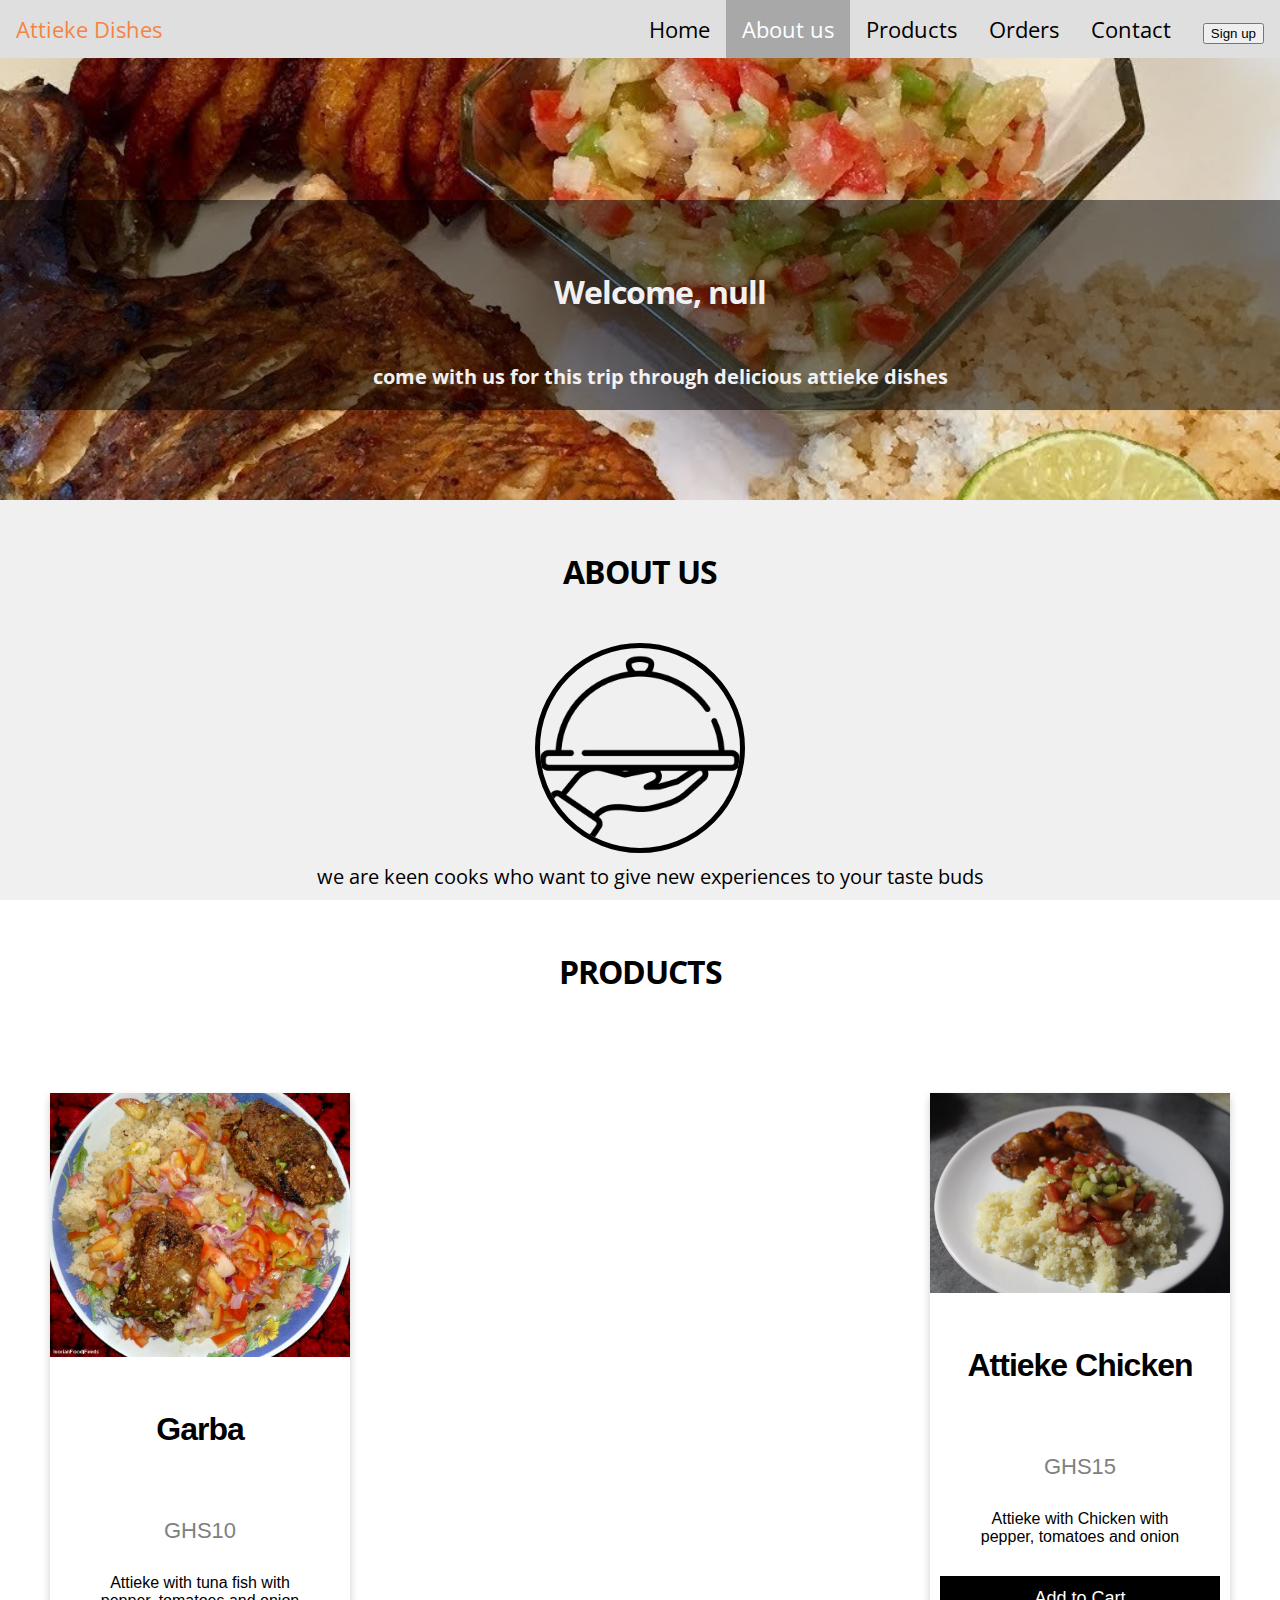
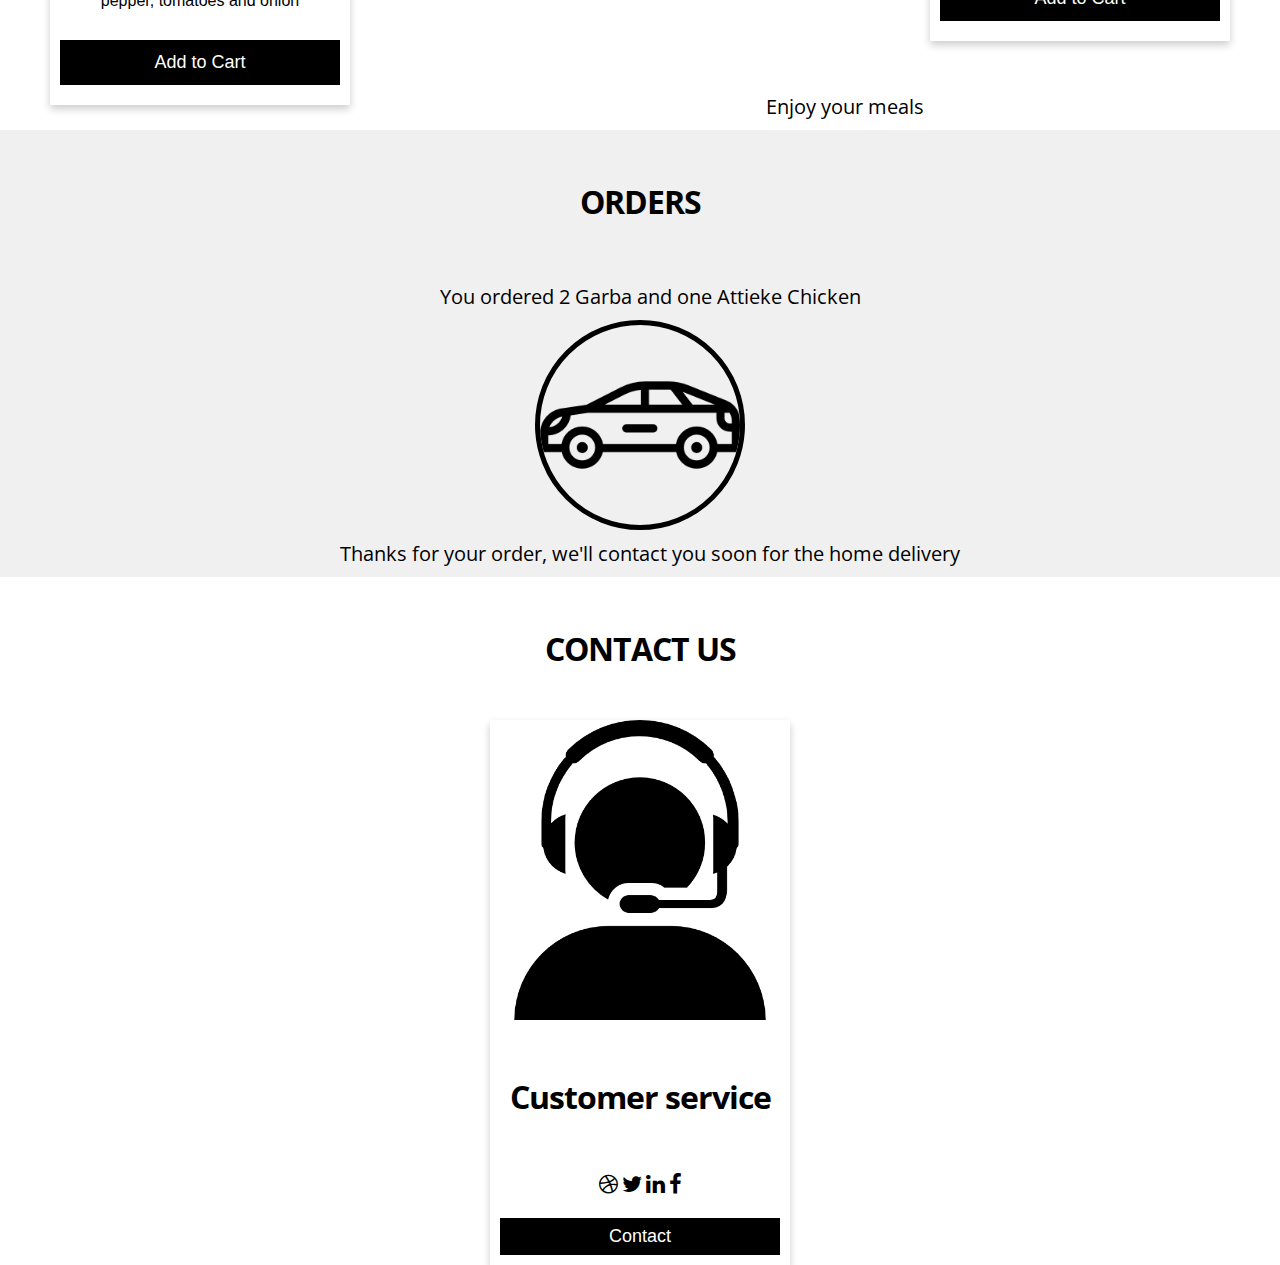
<file: attiekefood/index.html>
<!DOCTYPE html>
<html>
  <head>
    <meta charset="utf-8" name="viewport" content="width=device-width, initial-scale=1">
    <title>Attieke dishes</title>
    <link href="https://fonts.googleapis.com/css?family=Open+Sans" rel="stylesheet"> 
    <link rel="stylesheet" href="https://cdnjs.cloudflare.com/ajax/libs/font-awesome/4.7.0/css/font-awesome.min.css">
    <link href="styles/style.css" rel="stylesheet" type="text/css">
  </head>
  <body>
    <div class="container">
        <div class="navbar">
            <div id="logo">
                <a href="#default" id="logo">Attieke Dishes</a>
            </div>
            <div id="menu">
                <a href="#home">Home</a>
                <a class="active" href="#about">About us</a>
                <a href="#products">Products</a>
                <a href="#orders">Orders</a>
                <a href="#contact">Contact</a>
                <a href="#signup"><button id="signupbutton" class="btn">Sign up</button></a>
            </div>
        </div>
    </div>
    <div class="container">
        <div id="home" class="bg">
            <div class="containertransparent">
                <div class="content">
                    <h1 id="welcomemsg">WELCOME</h1>
                    <h2>come with us for this trip through delicious attieke dishes</h2>
                </div>    
            </div>    
        </div>
    </div>
    <div id="about" class="information" onmouseover="changeBackground2()" onmouseout="returnBackground2()" style="background-color:#f0f0f0">
        <h1>ABOUT US</h1>
        <img class="roundedimg" src="images/aboutus.png" alt="serving-dish"> 
        <p class="explanation">we are keen cooks who want to give new experiences to your taste buds</p>       
    </div>
    <div id="products" class="information">
        <h1>PRODUCTS</h1>
            <div id="garba" class="card">
                <img src="images/garba.jpg" alt="Attieke+tunafish" style="width:100%">
                <h1>Garba</h1>
                <p class="price">GHS10</p>
                <p>Attieke with tuna fish with </br> pepper, tomatoes and onion</p>
                <p><button>Add to Cart</button></p>  
            </div>
            <div id="apouletb" class="card">
                    <img src="images/apoulet.jpeg" alt="Attieke+Chiken" style="width:100%">
                    <h1>Attieke Chicken</h1>
                    <p class="price">GHS15</p>
                    <p>Attieke with Chicken with </br> pepper, tomatoes and onion</p>
                    <p><button>Add to Cart</button></p>  
            </div> 
                <p></p>
                <p></p>
                <p></p>
                <p></p>
                <p></p>
                <p></p>
                <p></p>
                <p></p>
                <p></p>
                <p></p>
                <p></p>
                <p></p>
                <p></p>
                <p></p>
                <p></p>
                <p></p>
                <p></p>
                <p></p>
                <p></p>
                <p></p>
                <p></p>
                <p class="explanation">Enjoy your meals</p>
    </div>
    <div id="orders" class="information" onmouseover="changeBackground()" onmouseout="returnBackground()" style="background-color:#f0f0f0">
        <h1>ORDERS</h1>
        <p class="explanation">You ordered 2 Garba and one Attieke Chicken</p>
        <img class="roundedimg" src="images/car.png" alt="home-delivery"> 
        <p class="explanation">Thanks for your order, we'll contact you soon for the home delivery</p>
    </div>
    <div id="contact" class="information">
        <h1>CONTACT US</h1>
        <div class="profilecard">
                <img src="images/support.png" alt="attieke" style="width:100%">
                <h1>Customer service</h1>
                <a href="#"><i class="fa fa-dribbble"></i></a>
                <a href="#"><i class="fa fa-twitter"></i></a>
                <a href="#"><i class="fa fa-linkedin"></i></a>
                <a href="#"><i class="fa fa-facebook"></i></a>
                <p><button id="supportbutton">Contact</button></p>
              </div>
    </div>
    <script src="scripts/main.js"></script>  
  </body>
</html>
</file>
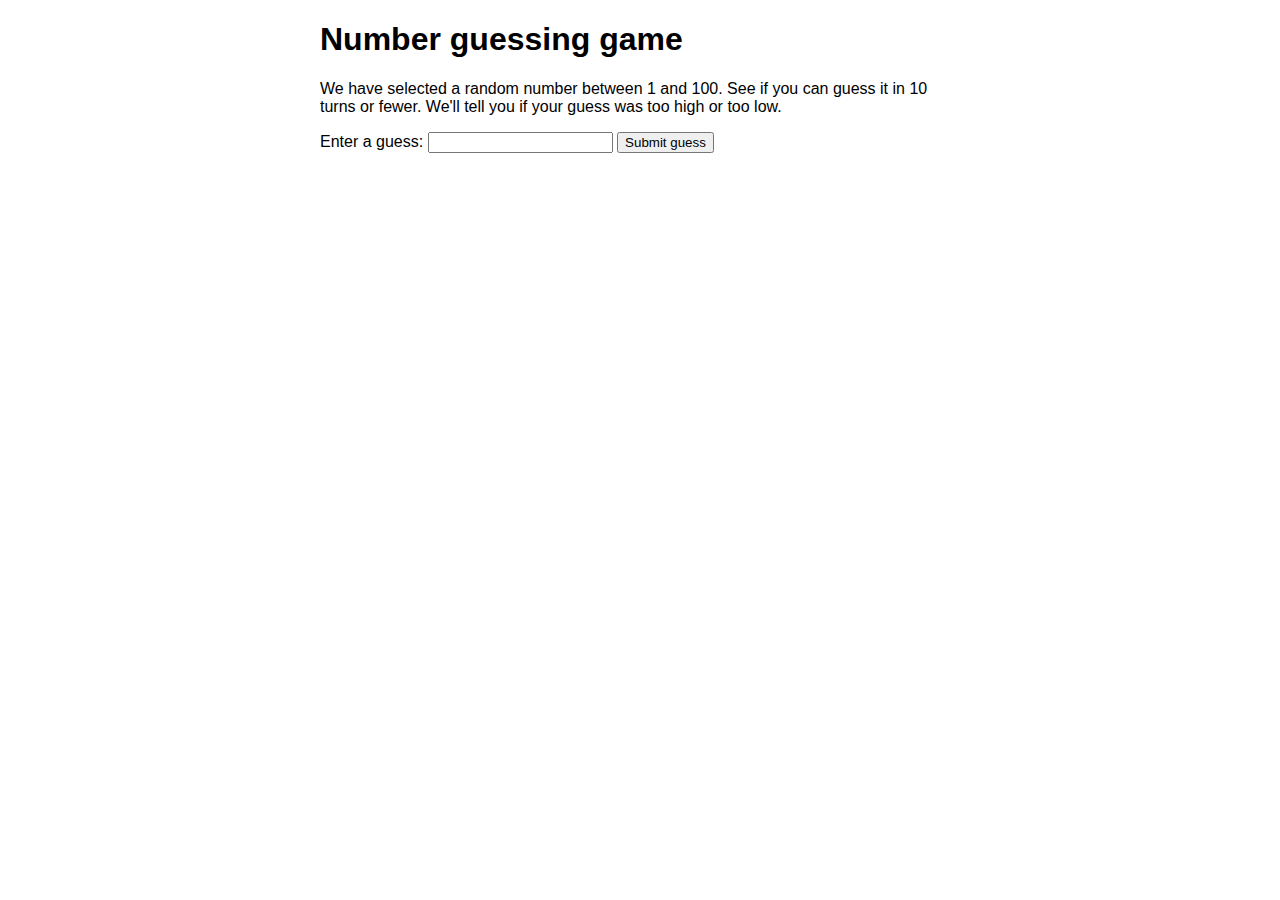
<file: guessgame/index.html>
<!DOCTYPE html>
<html>
  <head>
    <meta charset="utf-8">

    <title>Number guessing game</title>

    <style>
      html {
        font-family: sans-serif;
      }
      body {
        width: 50%;
        max-width: 800px;
        min-width: 480px;
        margin: 0 auto;
      }
      .lastResult {
        color: white;
        padding: 3px;
      }
    </style>
  </head>

  <body>
    <h1>Number guessing game</h1>

    <p>We have selected a random number between 1 and 100. See if you can guess it in 10 turns or fewer. We'll tell you if your guess was too high or too low.</p>

    <div class="form">
      <label for="guessField">Enter a guess: </label>
      <input type="text" id="guessField" class="guessField">
      <input type="submit" value="Submit guess" class="guessSubmit">
    </div>

    <div class="resultParas">
      <p class="guesses"></p>
      <p class="lastResult"></p>
      <p class="lowOrHi"></p>
    </div>

    <script>
      var randomNumber = Math.floor(Math.random() * 100) + 1;

      var guesses = document.querySelector('.guesses');
      var lastResult = document.querySelector('.lastResult');
      var lowOrHi = document.querySelector('.lowOrHi');

      var guessSubmit = document.querySelector('.guessSubmit');
      var guessField = document.querySelector('.guessField');

      var guessCount = 1;
      var resetButton;
      function checkGuess() {
        var userGuess = Number(guessField.value);
        if (guessCount === 1) {
          guesses.textContent = 'Previous guesses: ';
        }
        guesses.textContent += userGuess + ' ';
      
        if (userGuess === randomNumber) {
          lastResult.textContent = 'Congratulations! You got it right!';
          lastResult.style.backgroundColor = 'green';
          lowOrHi.textContent = '';
          setGameOver();
        } else if (guessCount === 10) {
          lastResult.textContent = '!!!GAME OVER!!!';
          setGameOver();
        } else {
          lastResult.textContent = 'Wrong!';
          lastResult.style.backgroundColor = 'red';
          if(userGuess < randomNumber) {
            lowOrHi.textContent = 'Last guess was too low!';
          } else if(userGuess > randomNumber) {
            lowOrHi.textContent = 'Last guess was too high!';
          }
        }
      
        guessCount++;
        guessField.value = '';
        guessField.focus();
      }

      guessSubmit.addEventListener('click', checkGuess);

      function setGameOver() {
        guessField.disabled = true;
        guessSubmit.disabled = true;
        resetButton = document.createElement('button');
        resetButton.textContent = 'Start new game';
        document.body.appendChild(resetButton);
        resetButton.addEventListener('click', resetGame);
      }

      function resetGame() {
        guessCount = 1;

        var resetParas = document.querySelectorAll('.resultParas p');
        for (var i = 0 ; i < resetParas.length ; i++) {
          resetParas[i].textContent = '';
        }

        resetButton.parentNode.removeChild(resetButton);

        guessField.disabled = false;
        guessSubmit.disabled = false;
        guessField.value = '';
        guessField.focus();

        lastResult.style.backgroundColor = 'white';

        randomNumber = Math.floor(Math.random() * 100) + 1;
      }

    </script>
  </body>
</html>
</file>
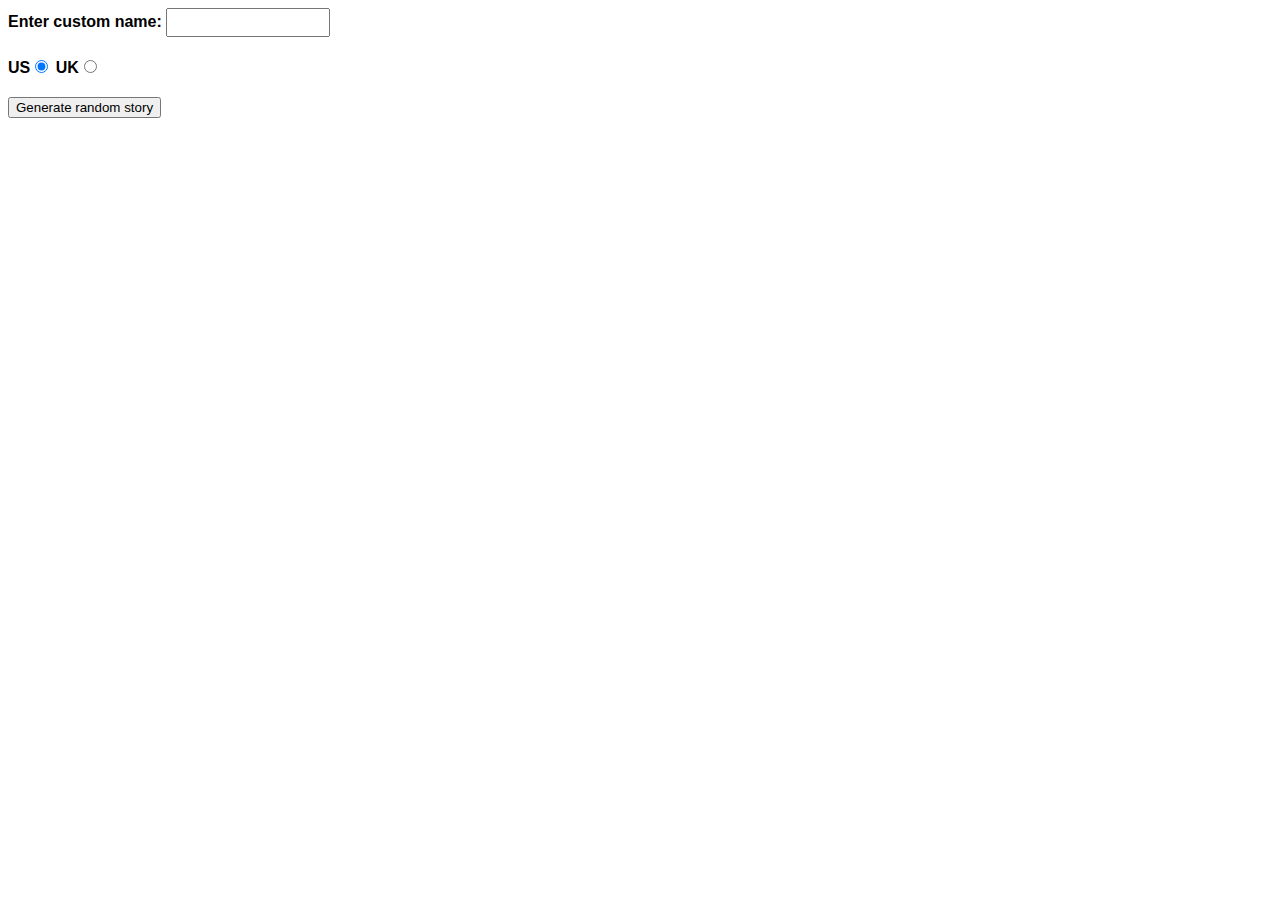
<file: Sillystorygenerator/index.html>
<!DOCTYPE html>
<html>
  <head>
    <meta charset="utf-8">
    <meta http-equiv="X-UA-Compatible" content="IE=edge,chrome=1">
    <meta name="viewport" content="width=device-width">

    <title>Silly story generator</title>

    <style>
    body {
      font-family: helvetica, sans-serif;
      width: 350px;
    }
    label {
      font-weight: bold;  
    }
    div {
      padding-bottom: 20px;
    }
    input[type="text"] {
      padding: 5px;
      width: 150px;
    }
    p {
      background: #FFC125;
      color: #5E2612;
      padding: 10px;
      visibility: hidden;
    }
    </style>
  </head>

  <body>
    <div>
      <label for="customname">Enter custom name:</label>
      <input id="customname" type="text" placeholder="">
    </div>
    <div>
      <label for="us">US</label><input id="us" type="radio" name="ukus" value="us" checked>
      <label for="uk">UK</label><input id="uk" type="radio" name="ukus" value="uk">
    </div>
    <div>
      <button class="randomize">Generate random story</button>
    </div>
    <!-- Thanks a lot to Willy Aguirre for his help with the code for this assessment -->
    <p class="story"></p>
    

    <script> src="main.js" </script>
  </body>
</html>
</file>
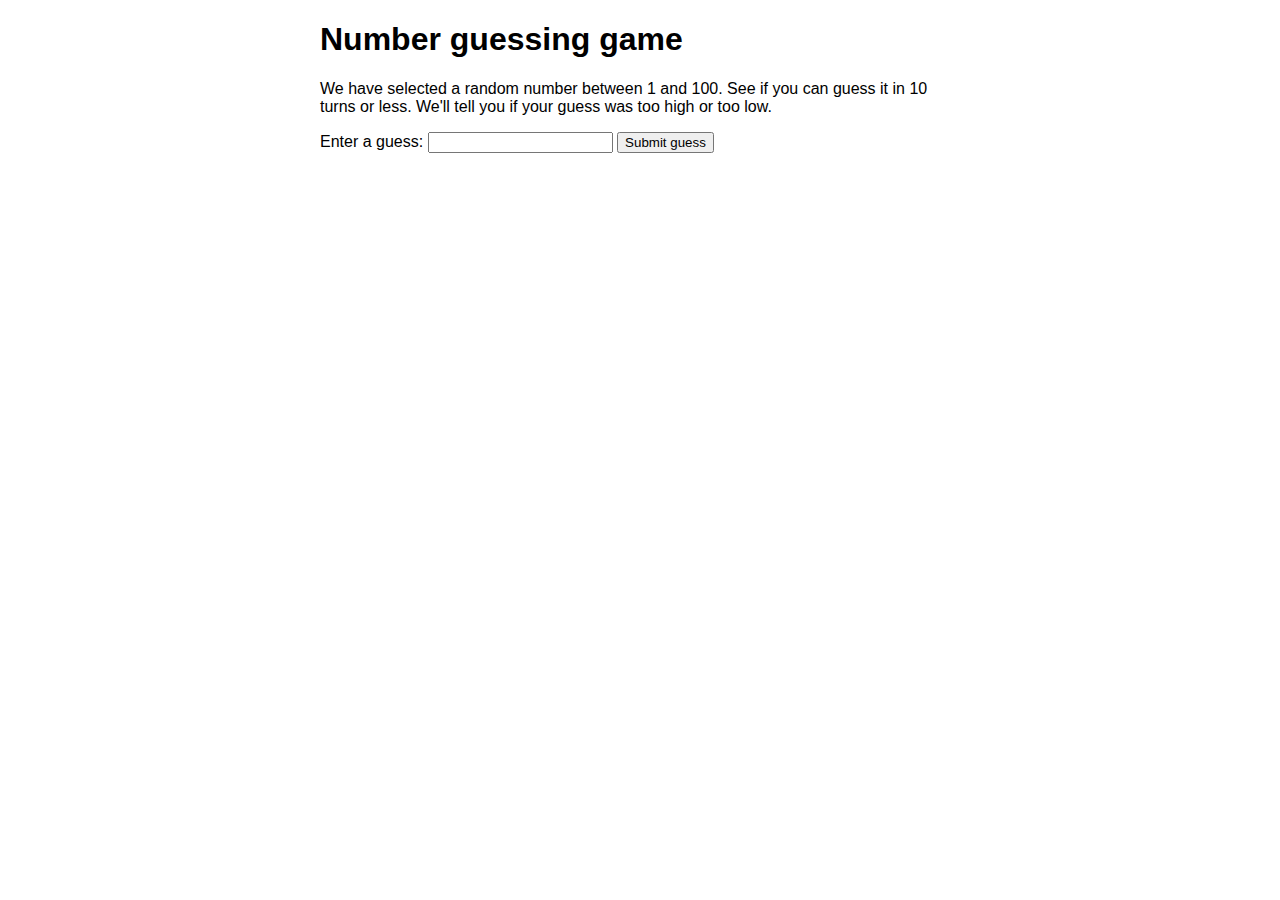
<file: troubleshooting/index.html>
<!DOCTYPE html>
<html>
  <head>
    <meta charset="utf-8">

    <title>Number guessing game</title>

    <style>
      html {
        font-family: sans-serif;
      }
      body {
        width: 50%;
        max-width: 800px;
        min-width: 480px;
        margin: 0 auto;
      }
      .lastResult {
        color: white;
        padding: 3px;
      }
    </style>
  </head>

  <body>
      <h1>Number guessing game</h1>

      <p>We have selected a random number between 1 and 100. See if you can guess it in 10 turns or less. We'll tell you if your guess was too high or too low.</p>

<div class="form">
  <label for="guessField">Enter a guess: </label><input type="text" id="guessField" class="guessField">
  <input type="submit" value="Submit guess" class="guessSubmit">
</div>

<div class="resultParas">
  <p class="guesses"></p>
  <p class="lastResult"></p>
  <p class="lowOrHi"></p>
</div>

</body>

<script>
  var randomNumber = Math.floor(Math.random()) + 1;
  var guesses = document.querySelector('.guesses');
  var lastResult = document.querySelector('.lastResult');
  var lowOrHi = document.querySelector('.lowOrHi');
/*  console.log(lowOrHi); debug tool*/
  var guessSubmit = document.querySelector('.guessSubmit');
  var guessField = document.querySelector('.guessField');
  var guessCount = 1;
  var resetButton;
  function checkGuess() {
 
    var userGuess = Number(guessField.value);
    if(guessCount === 1) {
      guesses.textContent = 'Previous guesses: ';
    }
    guesses.textContent += userGuess + ' ';
 
    if(userGuess === randomNumber) {
      lastResult.textContent = 'Congratulations! You got it right!';
      lastResult.style.backgroundColor = 'green';
      lowOrHi.textContent = '';
      setGameOver();
    } else if(guessCount === 10) {
      lastResult.textContent = '!!!GAME OVER!!!';
      setGameOver();
    } else {
      lastResult.textContent = 'Wrong!';
      lastResult.style.backgroundColor = 'red';
      if(userGuess < randomNumber) {
        lowOrHi.textContent = 'Last guess was too low!';
      } else if(userGuess > randomNumber) {
        lowOrHi.textContent = 'Last guess was too high!';
      }
    }
 
    guessCount++;
    guessField.value = '';
    guessField.focus();
  }
  guessSubmit.addEventListener('click', checkGuess);
  
  function setGameOver() {
	  guessField.disabled = true;
	  guessSubmit.disabled = true;
	  resetButton = document.createElement('button');
	  resetButton.textContent = 'Start new game';
	  document.body.appendChild(resetButton);
	  resetButton.addEventListener('click', resetGame);
  }
  
  function resetGame() {
	  guessCount = 1;
	
	  var resetParas = document.querySelectorAll('.resultParas p');
	  for(var i = 0; i < resetParas.length; i++) {
		  resetParas[i].textContent = '';
	  }
	  resetButton.parentNode.removeChild(resetButton);
	
	  guessField.disabled = false;
	  guessSubmit.disabled = false;
	  guessField.value = '';
	  guessField.focus();
	
	  lastResult.style.backgroundColor = 'white';
	
	  randomNumber = Math.floor(Math.random()) + 1;
      console.log(randomNumber);
  }
</script>
</html>
</file>
<file: attiekefood/styles/style.css>
html {
    font-family: 'Open Sans', sans-serif;
}
body {
    width: 100%;
    margin: 0 auto;
    padding: 0 auto;
    height: 100%;
    position: absolute; 
  }
p {
    margin: 10px auto;
    padding: 10px; 
}
 /* The navigation bar */
 .navbar {
    overflow: hidden;
    background-color: rgb(223, 223, 223);
    position: fixed; /* Set the navbar to fixed position */
    top: 0; /* Position the navbar at the top of the page */
    width: 100%; /* Full width */
    margin: 0;
    padding: 0;
    z-index: 999999;
}

/* Style the active/current link */
#menu a.active {
    background-color: rgb(168, 168, 168);
    color: white;
  }
/* Links inside the navbar */
.navbar a {
    float: left;
    display: block;
    color: #000000;
    text-align: center;
    padding: 14px 16px;
    text-decoration: none;
}
#menu {
    float: right;
    padding: 0px;
  }
/* Change background on mouse-over */
.navbar a:hover {
    color: rgb(255, 94, 0);
}
#about {
    background-color: rgb(240, 240, 240);
  }
#products {
    background-color: rgb(255, 255, 255);
  }
#orders {
    background-color: rgb(240, 240, 240);
  }
#contacts {
    background-color: rgb(255, 255, 255);
  }
  /* add transparent space to emphasize text */
.containertransparent .content {
    position: absolute; /* Position the background text */
    top: 200px; /* At the bottom. Use top:0 to append it to the top */
    background: rgba(0, 0, 0, 0.5); /* Black background with 0.5 opacity */
    color: #f1f1f1; /* Grey text */
    width: 100%; /* Full width */
    padding: 20px; /* Some padding */
}
h1 {
    margin: 0;
    text-align: center;
    width: 100%;
    margin-top: 0px;
    letter-spacing: -1px;
    padding-top: 50px;
    padding-bottom: 50px;   
}
h2,h3,.explanation {
    margin: 0;
    text-align: center;
    width: 100%;
    margin-top: 0px;
    font-size: 20px; 
    font-weight: 0;
}
#home {
    /* The image used */
    background-image: url("../images/apb.jpg");
    /* Full height */
    height: 500px;
    width: 100%;
    /* Center and scale the image nicely */
    background-attachment: fixed;
    background-position: center;
    background-repeat: no-repeat;
    background-size: cover;
    margin: 0;
}
.roundedimg {
    border-radius: 50%;
    text-align: center;
    border: 5px solid black;
    display: block;
    margin: 0 auto;
    width: 200px;
}
/* Add product card */

.card {
    margin-top: 20px;
    box-shadow: 0 4px 8px 0 rgba(0, 0, 0, 0.2);
    max-width: 300px;
    margin: auto;
    text-align: center;
    font-family: arial;
    display: block;
  }
  
  .price {
    color: grey;
    font-size: 22px;
    text-align: center;
  }
  .card button {
    border: none;
    outline: 0;
    padding: 12px;
    color: white;
    background-color: #000;
    text-align: center;
    cursor: pointer;
    width: 100%;
    font-size: 18px;
  }
  .card button:hover {
    opacity: 0.7;
  }
#garba {
    float: left;
    margin: 50px;
}
#apouletb {
    float: right;
    margin: 50px;
}
.profilecard {
    box-shadow: 0 4px 8px 0 rgba(0, 0, 0, 0.2);
    max-width: 300px;
    margin: auto;
    text-align: center;
}

.title {
    color: grey;
    font-size: 18px;
}

#supportbutton {
    border: none;
    outline: 0;
    display: inline-block;
    padding: 8px;
    color: white;
    background-color: #000;
    text-align: center;
    cursor: pointer;
    width: 100%;
    font-size: 18px;
}

a {
    text-decoration: none;
    font-size: 22px;
    color: black;
}

button:hover, a:hover {
    opacity: 0.7;
}
</file>
